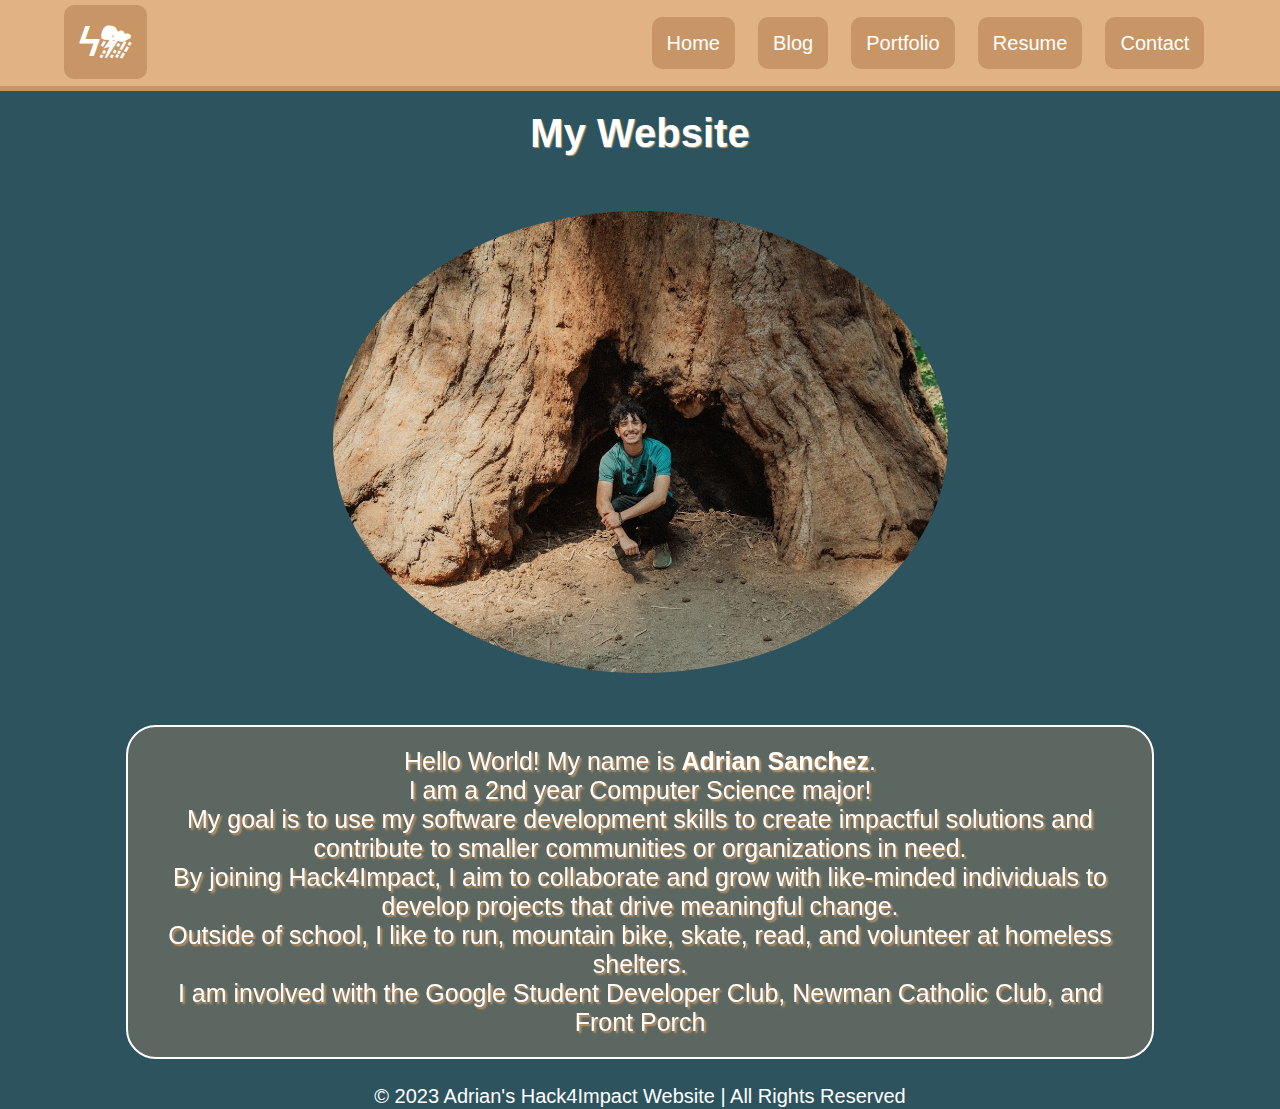
<file: index.html>
<!DOCTYPE html>
<html>
  <head>
    <title>Adrian's Hack4Impact Website</title>
    <link rel="stylesheet" href="styles.css" />
  </head>
  <body>
    <header class="main-head">
      <nav class="navbar">
        <h1 class="logo"><a href="index.html">ϟ⛈</a></h1>
        <ul class="nav-list">
          <li><a href="index.html">Home</a></li>
          <li><a href="blog.html">Blog</a></li>
          <li><a href="portfolio.html">Portfolio</a></li>
          <li><a href="resume.html">Resume</a></li>
          <li><a href="contact.html">Contact</a></li>
        </ul>
      </nav>
    </header>
    <main class="index-page">
      <h1 class="page-title">My Website</h1>
      <div class="about">
        <div class="about-image">
          <img
            class="abt-image"
            src="mypictures/adrianpic.JPG"
            alt="picture of"
          />
        </div>
        <div class="about-text">
          <p>Hello World! My name is <strong>Adrian Sanchez</strong>.</p>
          <p>
            I am a 2nd year Computer Science major!
            <br>
            My goal is to use my software development skills to create impactful
            solutions and contribute to smaller communities or organizations in
            need. <br />
            By joining Hack4Impact, I aim to collaborate and grow with like-minded
            individuals to develop projects that drive meaningful
            change.
          </p>
          <p>Outside of school, I like to run, mountain bike, skate, read, and volunteer at homeless shelters.</p>
          <p>I am involved with the Google Student Developer Club, Newman Catholic Club, and Front Porch</p>
        </div>
      </div>
    </main>
    <footer class="footer">
      © 2023 Adrian's Hack4Impact Website | All Rights Reserved
    </footer>
  </body>
</html>
</file>
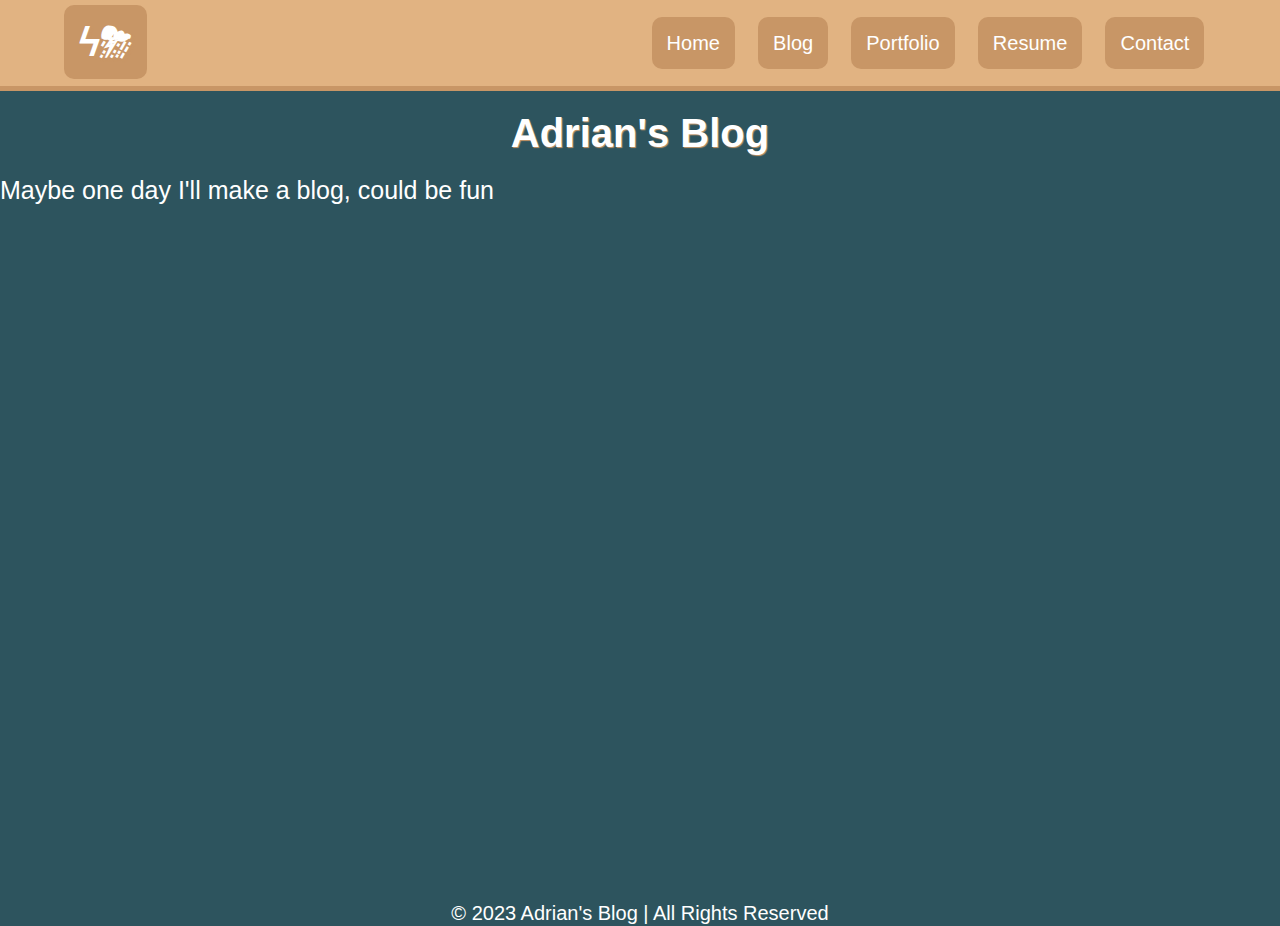
<file: blog.html>
<!DOCTYPE html>
<html>
  <head>
    <title>Adrian's Blog</title>
    <link rel="stylesheet" href="styles.css" />
  </head>
  <body>
    <header class="main-head">
      <nav class="navbar">
        <h1 class="logo"><a href="index.html">ϟ⛈</a></h1>
        <ul class="nav-list">
          <li><a href="index.html">Home</a></li>
          <li><a href="blog.html">Blog</a></li>
          <li><a href="portfolio.html">Portfolio</a></li>
          <li><a href="resume.html">Resume</a></li>
          <li><a href="contact.html">Contact</a></li>
        </ul>
      </nav>
    </header>
    <main class="blog-main">
      <h1 class="page-title">Adrian's Blog</h1>
      <p>Maybe one day I'll make a blog, could be fun</p>
    </main>
    <footer class="footer">© 2023 Adrian's Blog | All Rights Reserved</footer>
  </body>
</html>
</file>
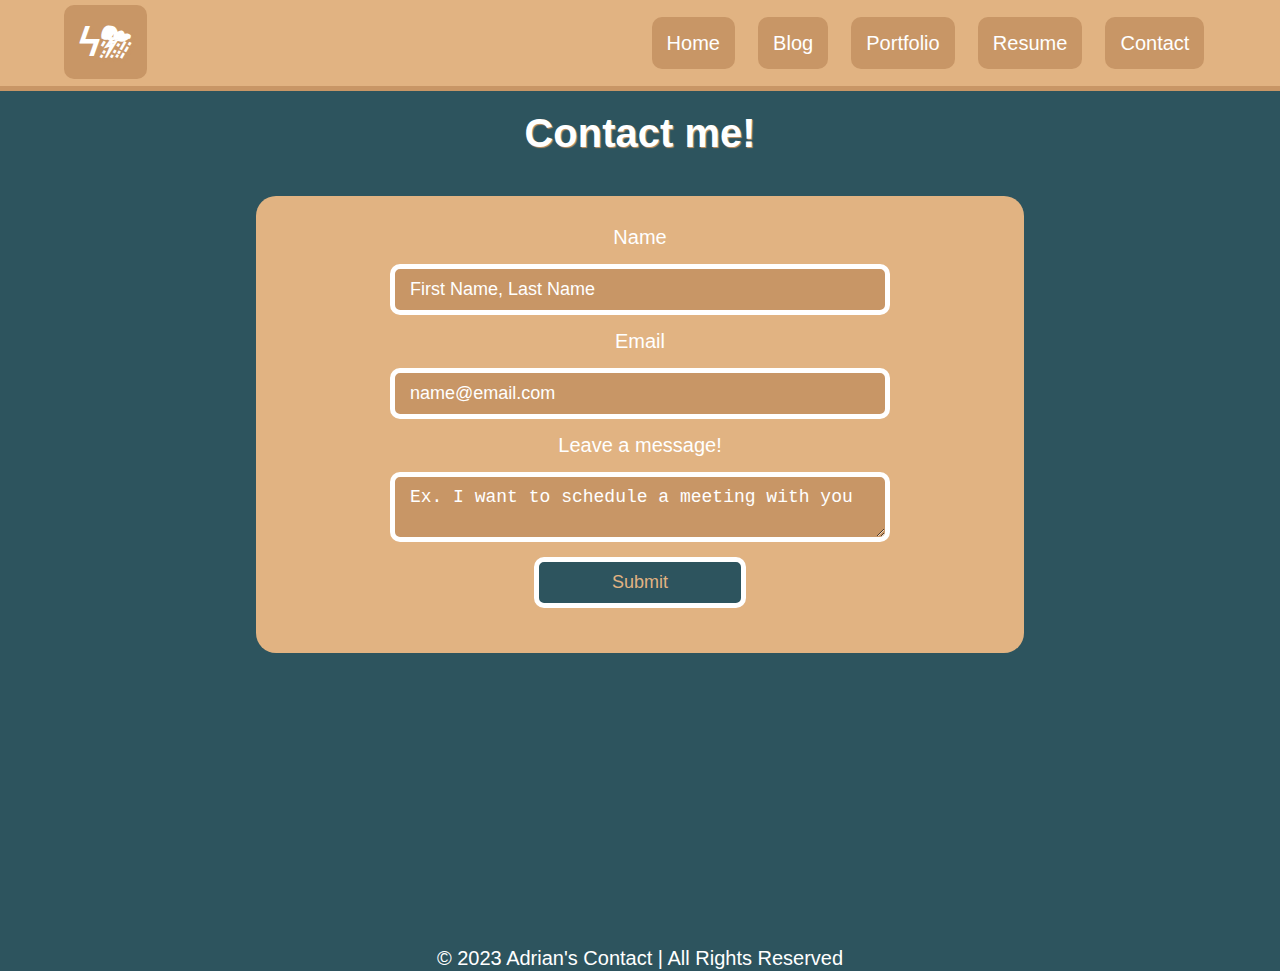
<file: contact.html>
<!DOCTYPE html>
<html>
  <head>
    <title>Adrian's Contact</title>
    <link rel="stylesheet" href="styles.css" />
  </head>
  <body>
    <header class="main-head">
      <nav class="navbar">
        <h1 class="logo"><a href="index.html">ϟ⛈</a></h1>
        <ul class="nav-list">
          <li><a href="index.html">Home</a></li>
          <li><a href="blog.html">Blog</a></li>
          <li><a href="portfolio.html">Portfolio</a></li>
          <li><a href="resume.html">Resume</a></li>
          <li><a href="contact.html">Contact</a></li>
        </ul>
      </nav>
    </header>

    <main class="contact">
      <h1 class="page-title">Contact me!</h1>
      <div class="form-wrapper">
        <form action="" class="contact-form">
          <label for="name">Name</label>
          <input
            type="text"
            id="name"
            name="name"
            placeholder="First Name, Last Name"
            required
          />
          <label for="email">Email</label>
          <input
            type="email"
            id="email"
            name="email"
            placeholder="name@email.com"
            required
          />
          <label for="message">Leave a message!</label>
          <textarea
            name="message"
            id="message"
            placeholder="Ex. I want to schedule a meeting with you"
            required
          ></textarea>
          <input class="submit-button" type="Submit" value="Submit" />
        </form>
      </div>
    </main>
    <footer class="footer">
      © 2023 Adrian's Contact | All Rights Reserved
    </footer>
  </body>
</html>
</file>
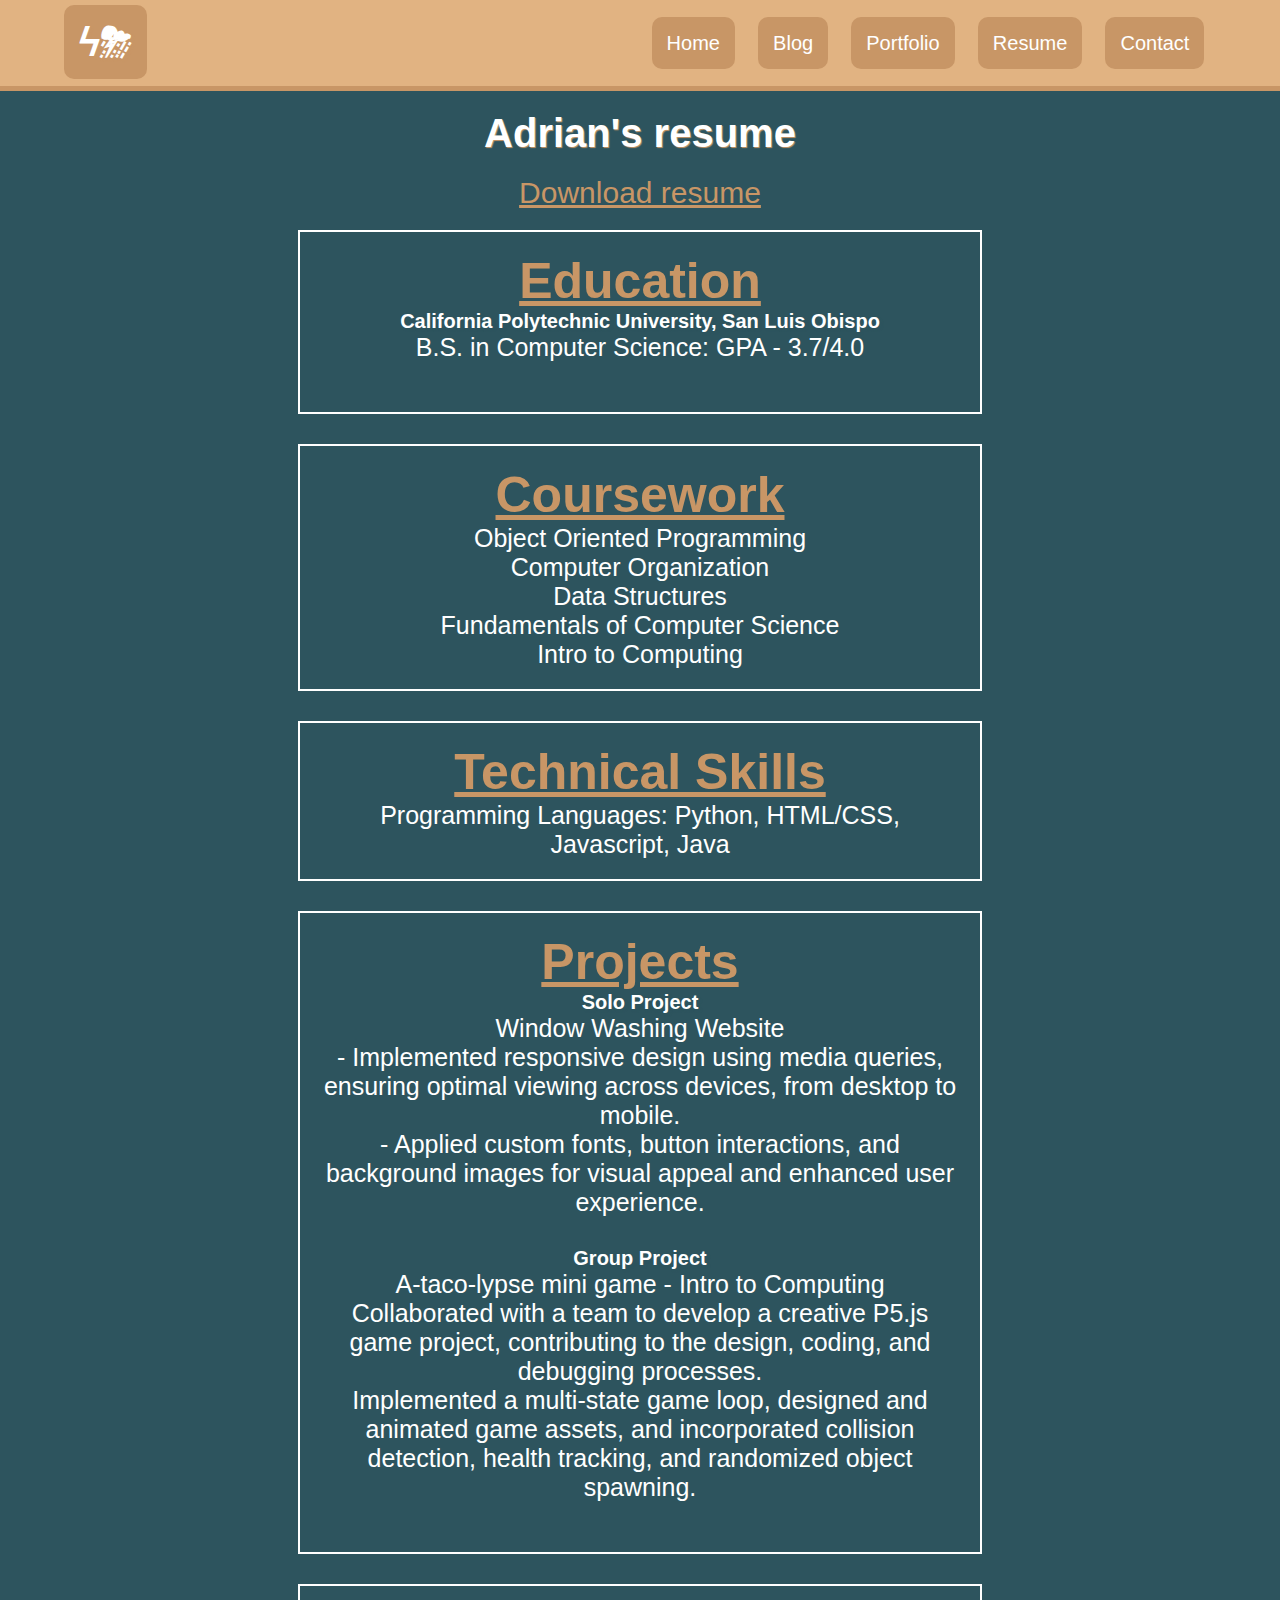
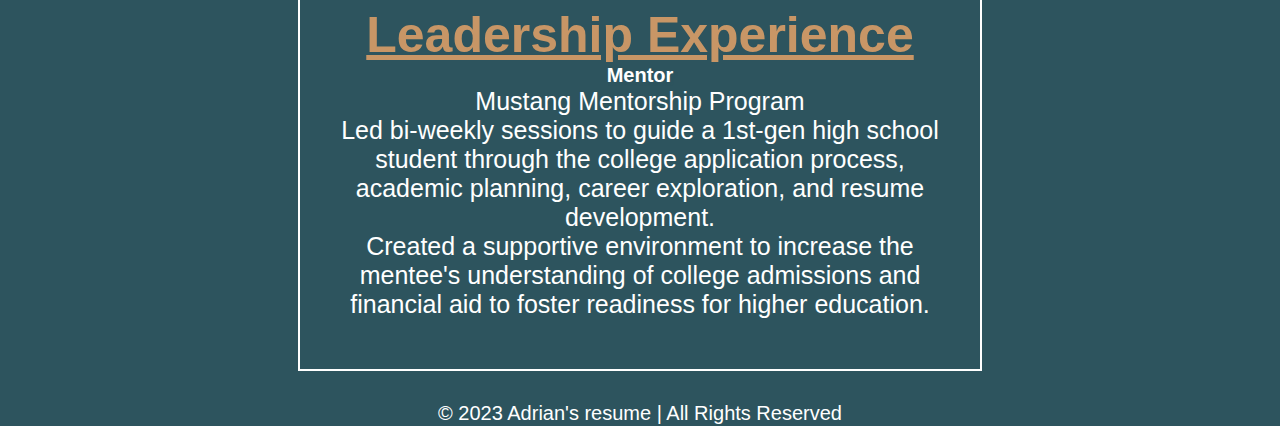
<file: resume.html>
<!DOCTYPE html>
<html>
  <head>
    <title>Adrian's Resume</title>
    <link rel="stylesheet" href="styles.css" />
  </head>
  <body>
    <header class="main-head">
      <nav class="navbar">
        <h1 class="logo"><a href="index.html">ϟ⛈</a></h1>
        <ul class="nav-list">
          <li><a href="index.html">Home</a></li>
          <li><a href="blog.html">Blog</a></li>
          <li><a href="portfolio.html">Portfolio</a></li>
          <li><a href="resume.html">Resume</a></li>
          <li><a href="contact.html">Contact</a></li>
        </ul>
      </nav>
    </header>

    <main class="resume-main">
      <h1 class="page-title">Adrian's resume</h1>
      <a href="resume.pdf" download>Download resume</a>

      <div class="resume">
        <section class="section">
          <h2 class="section-title">Education</h2>
          <div class="entry">
            <h3 class="entry-title">
              California Polytechnic University, San Luis Obispo
            </h3>
            <p class="entry-info">B.S. in Computer Science: GPA - 3.7/4.0</p>
          </div>
        </section>
        <section class="section">
          <h2 class="section-title">Coursework</h2>
          <div>
            <p>Object Oriented Programming</p>
            <p>Computer Organization</p>
            <p>Data Structures</p>
            <p>Fundamentals of Computer Science</p>
            <p>Intro to Computing</p>
          </div>
        </section>

        <section class="section">
          <h2 class="section-title">Technical Skills</h2>
          <ul class="skill-list">
            <p>Programming Languages: Python, HTML/CSS, Javascript, Java</p>
          </ul>
        </section>

        <section class="section">
          <h2 class="section-title">Projects</h2>
          <div class="entry">
            <h3 class="entry-title">Solo Project</h3>
            <p class="entry-info">Window Washing Website</p>
            <p class="entry-description">
              - Implemented responsive design using media queries, ensuring
              optimal viewing across devices, from desktop to mobile. <br />
              - Applied custom fonts, button interactions, and background images
              for visual appeal and enhanced user experience.
            </p>
          </div>
          <div class="entry">
            <h3 class="entry-title">Group Project</h3>
            <p class="entry-info">
              A-taco-lypse mini game - Intro to Computing
            </p>
            <p class="entry-description">
              Collaborated with a team to develop a creative P5.js game project,
              contributing to the design, coding, and debugging processes.
              <br />
              Implemented a multi-state game loop, designed and animated game
              assets, and incorporated collision detection, health tracking, and
              randomized object spawning.
            </p>
          </div>
        </section>

        <section class="section">
          <h2 class="section-title">Leadership Experience</h2>
          <div class="entry">
            <h3 class="entry-title">Mentor</h3>
            <p class="entry-info">Mustang Mentorship Program</p>
            <p class="entry-description">
              Led bi-weekly sessions to guide a 1st-gen high school student
              through the college application process, academic planning, career
              exploration, and resume development. <br />
              Created a supportive environment to increase the mentee's
              understanding of college admissions and financial aid to foster
              readiness for higher education.
            </p>
          </div>
        </section>
      </div>
    </main>
    <footer class="footer">© 2023 Adrian's resume | All Rights Reserved</footer>
  </body>
</html>
</file>
<file: styles.css>
* {
  margin: 0;
  padding: 0;
  box-sizing: 0;
}

:root {
  --Sandtan: #e1b382;
  --SandTanShadow: #c89666;
  --NightBlue: #2d545e;
  --NightBlueShadow: #12343b;
}

html {
  font-size: 62.5%;
}

body {
  font-family: "Courier Prime", sans-serif;
  font-style: normal;
}

h1 {
  font-size: 4rem;
  color: white;
}

h1,
.index-page {
  text-shadow: 2px 2px 2px var(--SandTanShadow);
}

li,
button,
label,
input {
  font-size: 2rem;
  color: white;
}

p {
  font-size: 2.5rem;
  color: white;
}

.main-head {
  background: var(--Sandtan);
  position: sticky;
  top: 0px;
  z-index: 1000;
  border-bottom: 0.5rem solid var(--SandTanShadow);
}

.navbar {
  display: flex;
  padding: 2rem;
  width: 90%;
  margin: auto;
  flex-wrap: wrap;
  align-items: center;
  justify-content: center;
  color: white;
  z-index: 1000;
}

.navbar ul {
  display: flex;
  flex: 1 1 40rem;
  justify-content: space-around;
  align-items: center;
  list-style: none;
}

.navbar h1 {
  flex: 1 1 40rem;
  font-family: "Pattaya", sans-serif;
}

.navbar a {
  color: white;
  text-decoration: none;
  border: 0.5rem solid transparent;
  border-radius: 10px;
  padding: 1rem;
  background-color: var(--SandTanShadow);

  transition: font-size 1s, background-color 1s, border 1s;
}

.navbar a:hover {
  font-size: 130%;
  background-color: var(--NightBlue);
  border: 2px solid var(--NightBlue);
}

.page-title {
  display: flex;
  justify-content: center;
  flex-direction: column;
  align-items: center;
  text-align: center;
  text-shadow: 1px 1px 1px var(--SandTanShadow);
}

.index-page {
  min-height: 95vh;
  display: flex;
  flex-direction: column;
  justify-content: center;
  align-items: center;
  text-align: center;
  background-color: var(--NightBlue);
  background-size: cover;
  background-position: center;
}

.about {
  margin: 1rem;
  flex-direction: row;
  justify-content: space-around;
  align-items: center;
  padding: 1.5rem;
}

.about-text {
  background-color: rgba(200, 150, 102, 0.3);
  backdrop-filter: blur(20px);
  border-color: white;
  border-width: 0.2rem;
  border-style: solid;
  border-radius: 3rem;
  width: 80%;
  margin: auto;
  padding: 2rem;
  transition: transform 1s;
}
.about-text:hover {
  transform: scale(1.15);
}

.abt-image {
  width: 50%;
  height: auto;
  border-radius: 50%;
  margin-top: 1rem;
  margin-bottom: 5rem;
  object-fit: cover;
  min-width: 400px;
  transition: transform 1s;
}
.abt-image:hover {
  transform: scale(1.15);
}

.footer {
  display: flex;
  justify-content: center;
  align-items: center;
  font-size: 2rem;
  color: white;
  bottom: 0;
  width: 100%;
  height: 2.5rem;
  text-align: center;
  background-color: var(--NightBlue);
}

/* Resume */

.resume-main {
  min-height: 100vh;
  display: flex;
  flex-direction: column;
  justify-content: center;
  align-items: center;
  text-align: center;
  background-color: var(--NightBlue);
  background-size: cover;
  background-position: center;
}
.resume-main a {
  font-size: 3rem;
  color: #c89666;
}
h3 {
  font-size: 2rem;
  color: white;
  text-shadow: 2px 2px 2px var(--NightBlue);
}
.resume-main h2 {
  font-size: 5rem;
  color: var(--SandTanShadow);
  text-decoration: underline;
}
.section {
  max-width: 50%;
  margin: 2rem auto;
  margin-bottom: 1rem;

  background-color: transparent;

  padding: 2rem;
  border: 2px solid white;
  transition: background-color 1s, backdrop-filter 1s, background-image 1s,
    transform 1s;
  margin-bottom: 3rem;
}
.entry {
  margin-bottom: 3rem;
}

.section:hover {
  background-color: var(--Sandtan);
  transform: scale(1.05);
}

/* form */

.contact {
  min-height: 95vh;
  background: var(--NightBlue);
  background-size: cover;
  background-repeat: no-repeat;
  display: flex;
  flex-direction: column;
  justify-content: flex-start;
  align-items: center;
}

.form-wrapper {
  background: var(--Sandtan);
  width: 60%;
  color: var(--NightBlue);
  border-radius: 20px;
  margin-top: 2rem;
}

.form-wrapper input,
textarea {
  padding: 1rem 1.5rem;
  display: block;
  margin-bottom: 2rem;
  width: 65%;
  margin: 1.5rem auto;
  font-size: 1.8rem;
  border-radius: 10px;
  border: 0.5rem solid white;
  background-color: var(--SandTanShadow);
  outline: none;
  transition: border-color 1s;
}

::placeholder {
  color: white;
}
.form-wrapper input[type="submit"] {
  border-radius: 10px;
  background-color: var(--NightBlue);
  color: var(--Sandtan);
  width: 30%;
  cursor: pointer;
  transition: background-color 1s, border-color 1s;
}

.form-wrapper input[type="submit"]:hover {
  background-color: var(--NightBlueShadow);
  border-color: var(--NightBlue);
}
.form-wrapper input[type="text"]:hover {
  border-color: var(--NightBlue);
}
.form-wrapper input[type="email"]:hover {
  border-color: var(--NightBlue);
}

.form-wrapper textarea:hover {
  border-color: var(--NightBlue);
}

.page-title {
  text-align: center;
  padding: 2rem;
  color: white;
}
.contact-form {
  padding: 3rem;
  text-align: center;
}

.portfolio-head {
  min-height: 5vh;
  background-color: var(--NightBlueShadow);
  padding: 3rem;
  display: flex;
  flex-direction: column;
  justify-content: center;
  align-items: center;
  color: blue;
  text-align: center;
}

.projects {
  width: 91%;
  margin: auto;
  display: flex;
  min-height: 70vh;
  align-items: center;
  flex-wrap: wrap;
  padding: 10rem;
  background-color: var(--NightBlue);
}

.project {
  text-align: center;
  flex: 1 1 25rem;
  min-height: 60rem;
  margin: 3rem 5rem;
  align-items: center;
  border-radius: 50px;
  border: 1rem solid var(--SandTanShadow);
  background-color: rgb(200, 150, 102, 0.3);
  backdrop-filter: blur(20px);
  transition: transform 1s;
}

.project:hover {
  transform: scale(1.1);
}

.project img {
  max-width: 90%;
  margin: 2rem;
}

.project h4 {
  font-size: 4rem;
  color: white;
  text-shadow: 2px 2px 2px var(--SandTanShadow);
}
.project h1 {
  text-shadow: 2px 2px 2px var(--SandTanShadow);
}

.project p {
  font-size: 2.5rem;
  color: var(--Sandtan);
  text-shadow: 1px 1px 1px var(--NightBlueShadow);
}

/*blog */

.blog-main {
  background-color: var(--NightBlue);
  min-height: 90vh;
}

@media screen and (max-width: 915px) {
  nav {
    text-align: center;
  }
}

@media screen and (max-width: 700px) {
  html {
    font-size: 70%; /* Only slightly reduce the base font size */
  }

  nav {
    text-align: center;
  }

  .logo {
    padding: 2rem; /* Adjust padding for better spacing */
  }

  .about-img {
    height: 70%; /* Maintain the height of the image */
  }

  /* Scale text sizes more gently */
  .form-wrapper input,
  textarea {
    font-size: 1.5rem; /* Keep a readable font size */
  }

  .resume h2,
  h3,
  p {
    font-size: 1.8rem; /* Limit text shrinkage */
  }

  .resume h1 {
    font-size: 2.5rem; /* Maintain a larger heading */
  }
}

@media screen and (max-width: 500px) {
  html {
    font-size: 65%; /* Reduce the base font size slightly more for smaller screens */
  }

  .abt-image {
    width: 40vw;
  }

  .form-wrapper input,
  textarea {
    font-size: 1.6rem; /* Ensure form inputs stay readable */
  }

  .resume h1 {
    font-size: 3rem; /* Ensure headings stay visible */
  }

  .resume h2,
  h3,
  p {
    font-size: 2rem; /* Prevent text from getting too small */
  }
}
</file>
